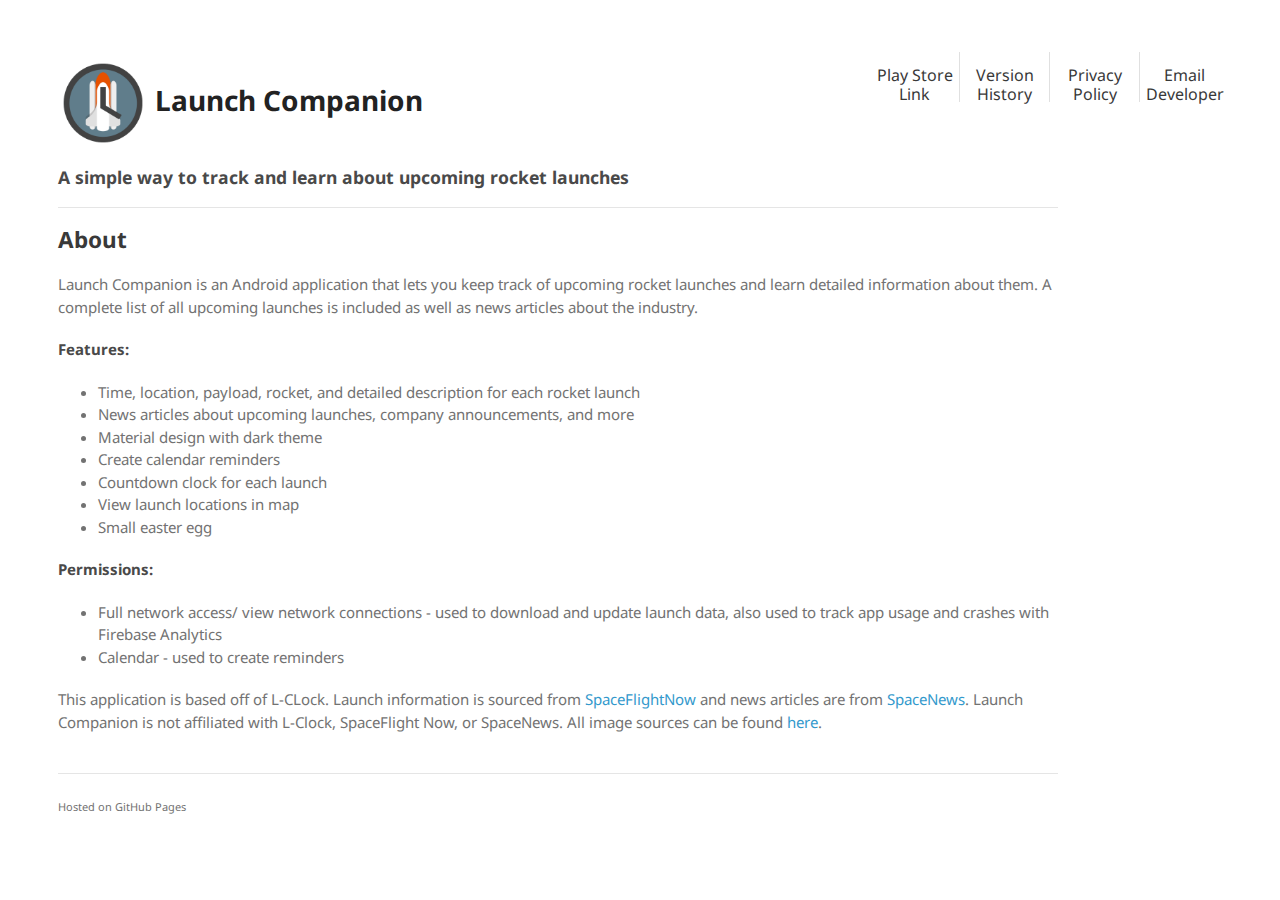
<file: index.html>
<!doctype html>
<html>
  <head>
    <meta charset="utf-8">
    <meta http-equiv="X-UA-Compatible" content="chrome=1">
    <title>Launch Companion by jacobgb24</title>

    <link rel="stylesheet" href="stylesheets/styles.css">
    <link rel="stylesheet" href="stylesheets/github-light.css">
    <meta name="viewport" content="width=device-width">
    <!--[if lt IE 9]>
    <script src="//html5shiv.googlecode.com/svn/trunk/html5.js"></script>
    <![endif]-->
  </head>
  <body>
    <div class="wrapper">
      <header>
        <h1><img src="resources/icon.png"  height="90" align="center" />
        Launch Companion</h1>
        <h3>A simple way to track and learn about upcoming rocket launches</h3>

        <ul>
          <li><a href="https://play.google.com/store/apps/details?id=com.jacobgb24.launchschedule">Play Store Link </a></li>
          <li><a href="https://jacobgb24.github.io/Launch-Companion/version_history">Version History </a></li>
          <li><a href="https://jacobgb24.github.io/Launch-Companion/privacy_policy">Privacy Policy </a></li>
          <li><a href="mailto:jacobldavis98@gmail.com">Email Developer</a></li>
      </ul>
      </header>

<section>


<h2>About</h2>
<p>Launch Companion is an Android application that lets you keep track of upcoming rocket launches and learn detailed information about them. A complete list of all upcoming launches is included as well as news articles about the industry.</p>

<h4>Features:</h4>

<ul>
<li>Time, location, payload, rocket, and detailed description for each rocket launch</li>
<li>News articles about upcoming launches, company announcements, and more</li>
<li>Material design with dark theme</li>
<li>Create calendar reminders</li>
<li>Countdown clock for each launch</li>
<li>View launch locations in map</li>
<li>Small easter egg</li>
</ul>

<h4>Permissions:</h4>

<ul>
<li>Full network access/ view network connections - used to download and update launch data, also used to track app usage and crashes with Firebase Analytics</li>
<li>Calendar - used to create reminders</li>
</ul>

<p>This application is based off of L-CLock. Launch information is sourced from <a href="http://spaceflightnow.com/">SpaceFlightNow</a> and news articles are from <a href="http://spacenews.com/">SpaceNews</a>. Launch Companion is not affiliated with L-Clock, SpaceFlight Now, or SpaceNews. All image sources can be found <a href="http://imgur.com/a/OJGIP">here</a>.</p>

      </section>
      <footer>
        <p><small>Hosted on GitHub Pages</p>
      </footer>
    </div>
    <script src="javascripts/scale.fix.js"></script>

  </body>
</html>
</file>
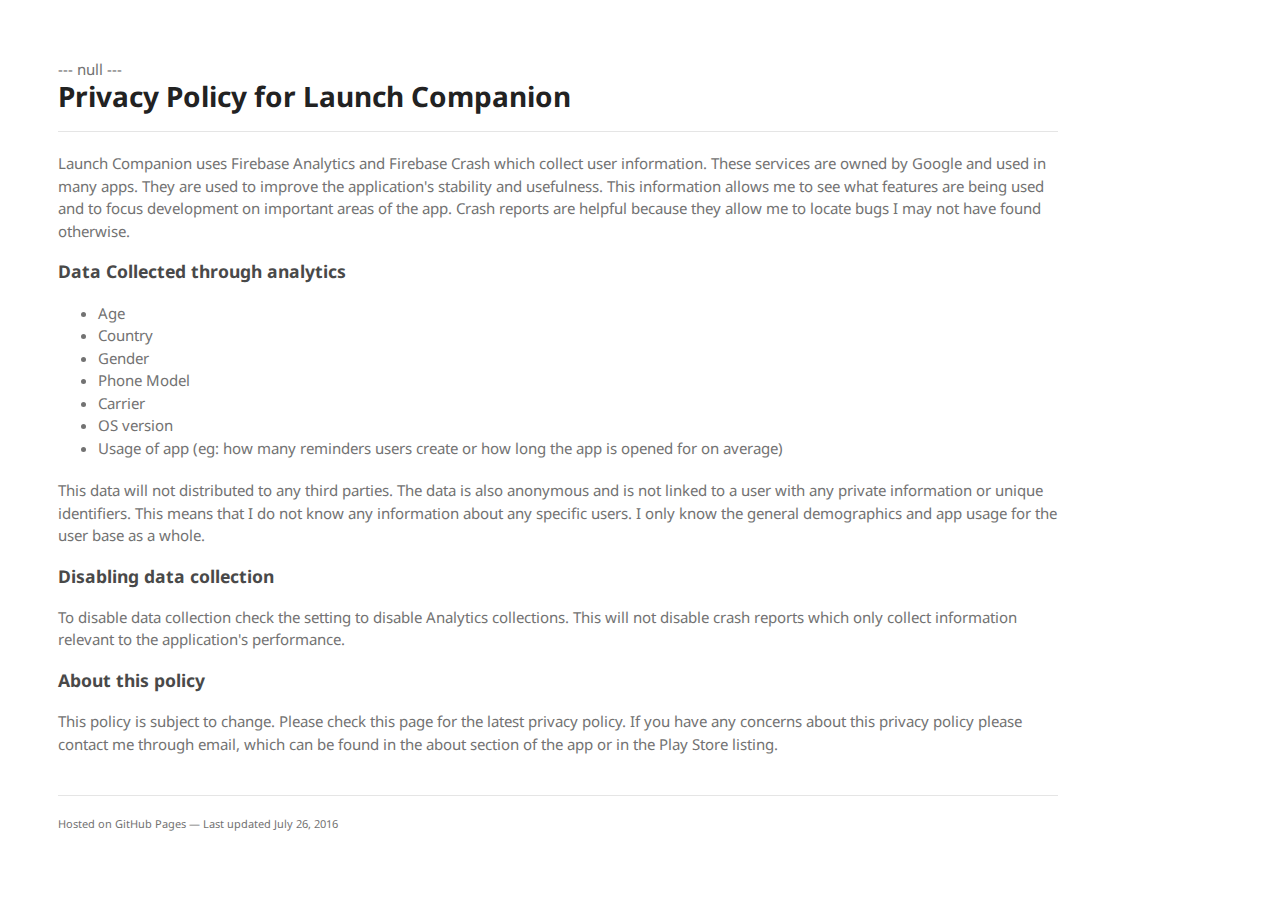
<file: privacy_policy.html>
---
null
---
<!doctype html>
<html>
  <head>
    <meta charset="utf-8">
    <meta http-equiv="X-UA-Compatible" content="chrome=1">
    <title>Launch Companion by jacobgb24</title>

    <link rel="stylesheet" href="stylesheets/styles.css">
    <link rel="stylesheet" href="stylesheets/github-light.css">
    <meta name="viewport" content="width=device-width">
    <!--[if lt IE 9]>
    <script src="//html5shiv.googlecode.com/svn/trunk/html5.js"></script>
    <![endif]-->
  </head>
  <body>
    <div class="wrapper">
      <header>
        <h1>Privacy Policy for Launch Companion</h1>
        <p></p>
        
      </header>
      <section>

<p>Launch Companion uses Firebase Analytics and Firebase Crash which collect user information. These services are owned by Google and used in many apps. They are used to improve the application's stability and usefulness. This information allows me to see what features are being used and to focus development on important areas of the app. Crash reports are helpful because they allow me to locate bugs I may not have found otherwise.</p>

<h3>
<a id="data-collected-through-analytics" class="anchor" href="#data-collected-through-analytics" aria-hidden="true"><span aria-hidden="true" class="octicon octicon-link"></span></a>Data Collected through analytics</h3>

<ul>
<li>Age</li>
<li>Country</li>
<li>Gender</li>
<li>Phone Model</li>
<li>Carrier</li>
<li>OS version</li>
<li>Usage of app (eg: how many reminders users create or how long the app is opened for on average)</li>
</ul>

<p>This data will not distributed to any third parties. The data is also anonymous and is not linked to a user with any private information or unique identifiers. This means that I do not know any information about any specific users. I only know the general demographics and app usage for the user base as a whole.</p>

<h3>
<a id="disabling-data-collection" class="anchor" href="#disabling-data-collection" aria-hidden="true"><span aria-hidden="true" class="octicon octicon-link"></span></a>Disabling data collection</h3>

<p>To disable data collection check the setting to disable Analytics collections. This will not disable crash reports which only collect information relevant to the application's performance.</p>

<h3>
<a id="about-this-policy" class="anchor" href="#about-this-policy" aria-hidden="true"><span aria-hidden="true" class="octicon octicon-link"></span></a>About this policy</h3>

<p>This policy is subject to change. Please check this page for the latest privacy policy. If you have any concerns about this privacy policy please contact me through email, which can be found in the about section of the app or in the Play Store listing.</p>
      </section>
      <footer>
        <p><small>Hosted on GitHub Pages &mdash; Last updated July 26, 2016</a></small></p>
      </footer>
    </div>
    <script src="javascripts/scale.fix.js"></script>
    
  </body>
</html>
</file>
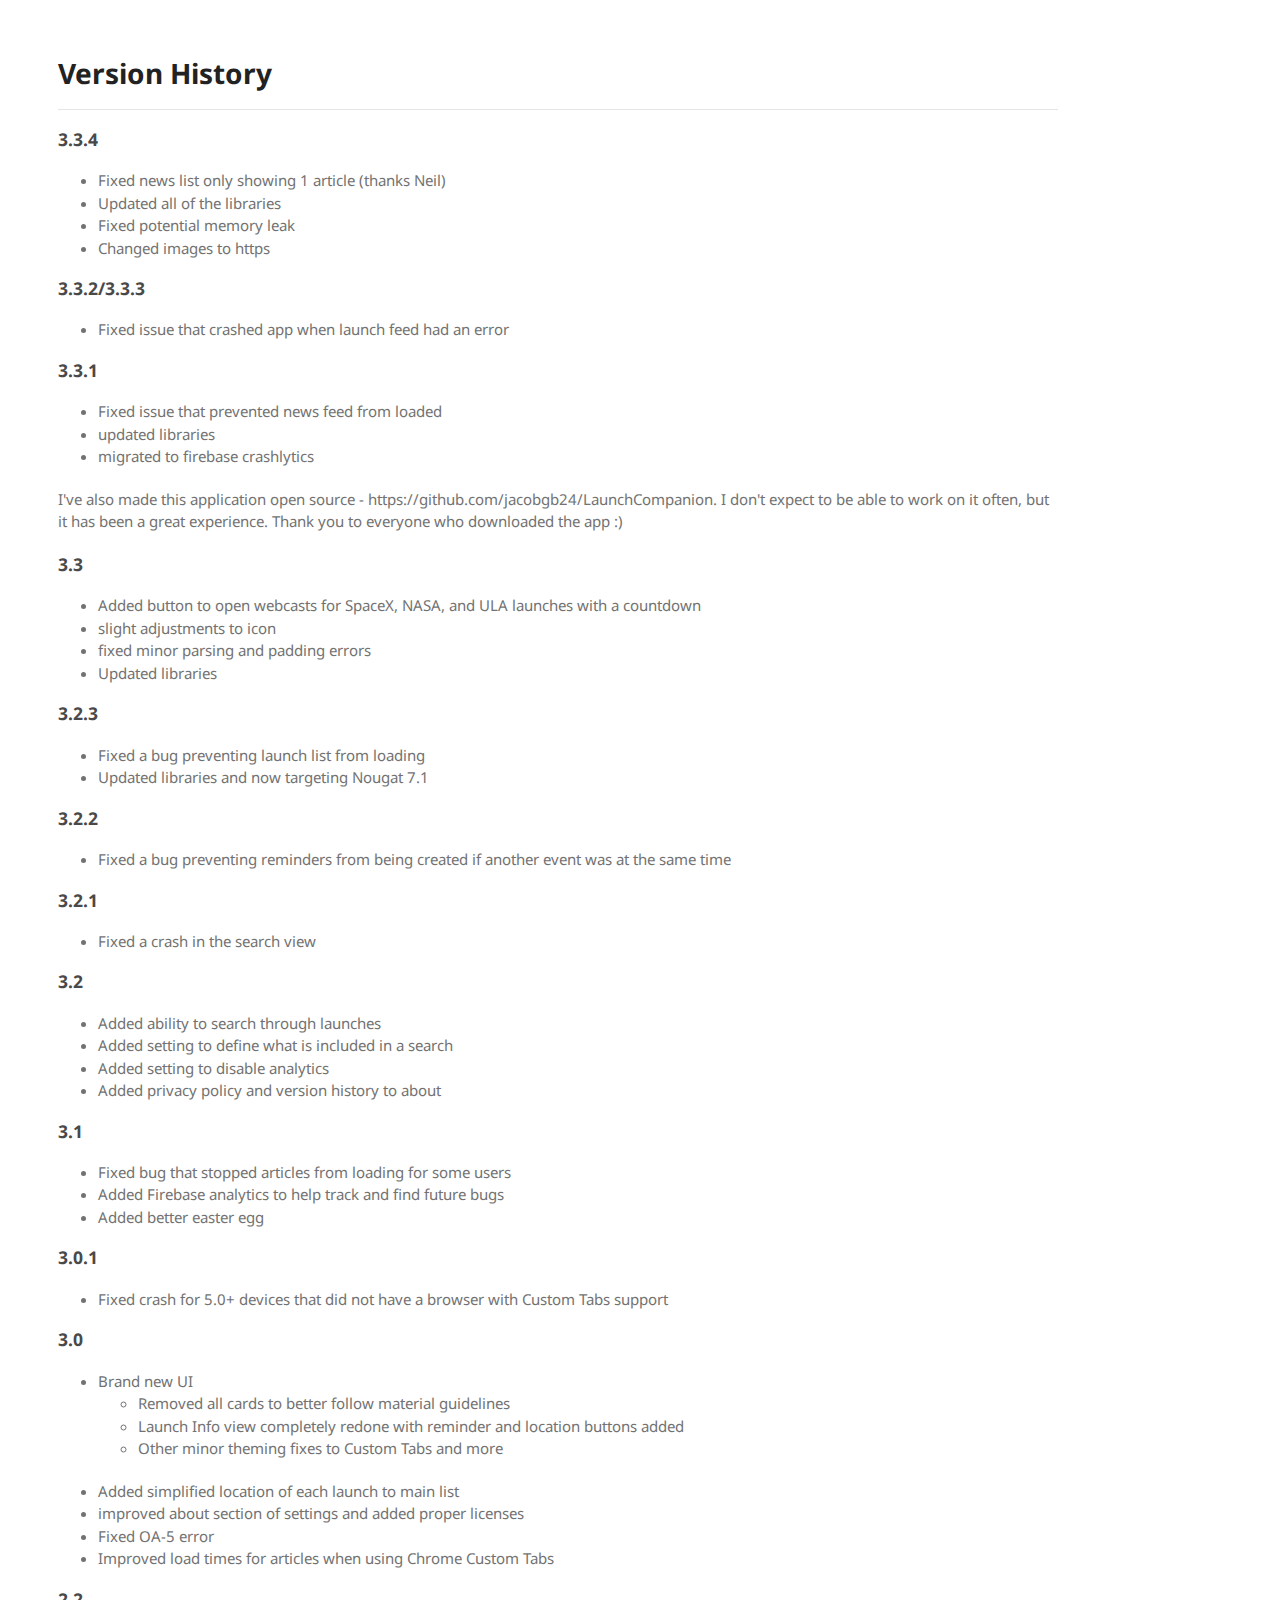
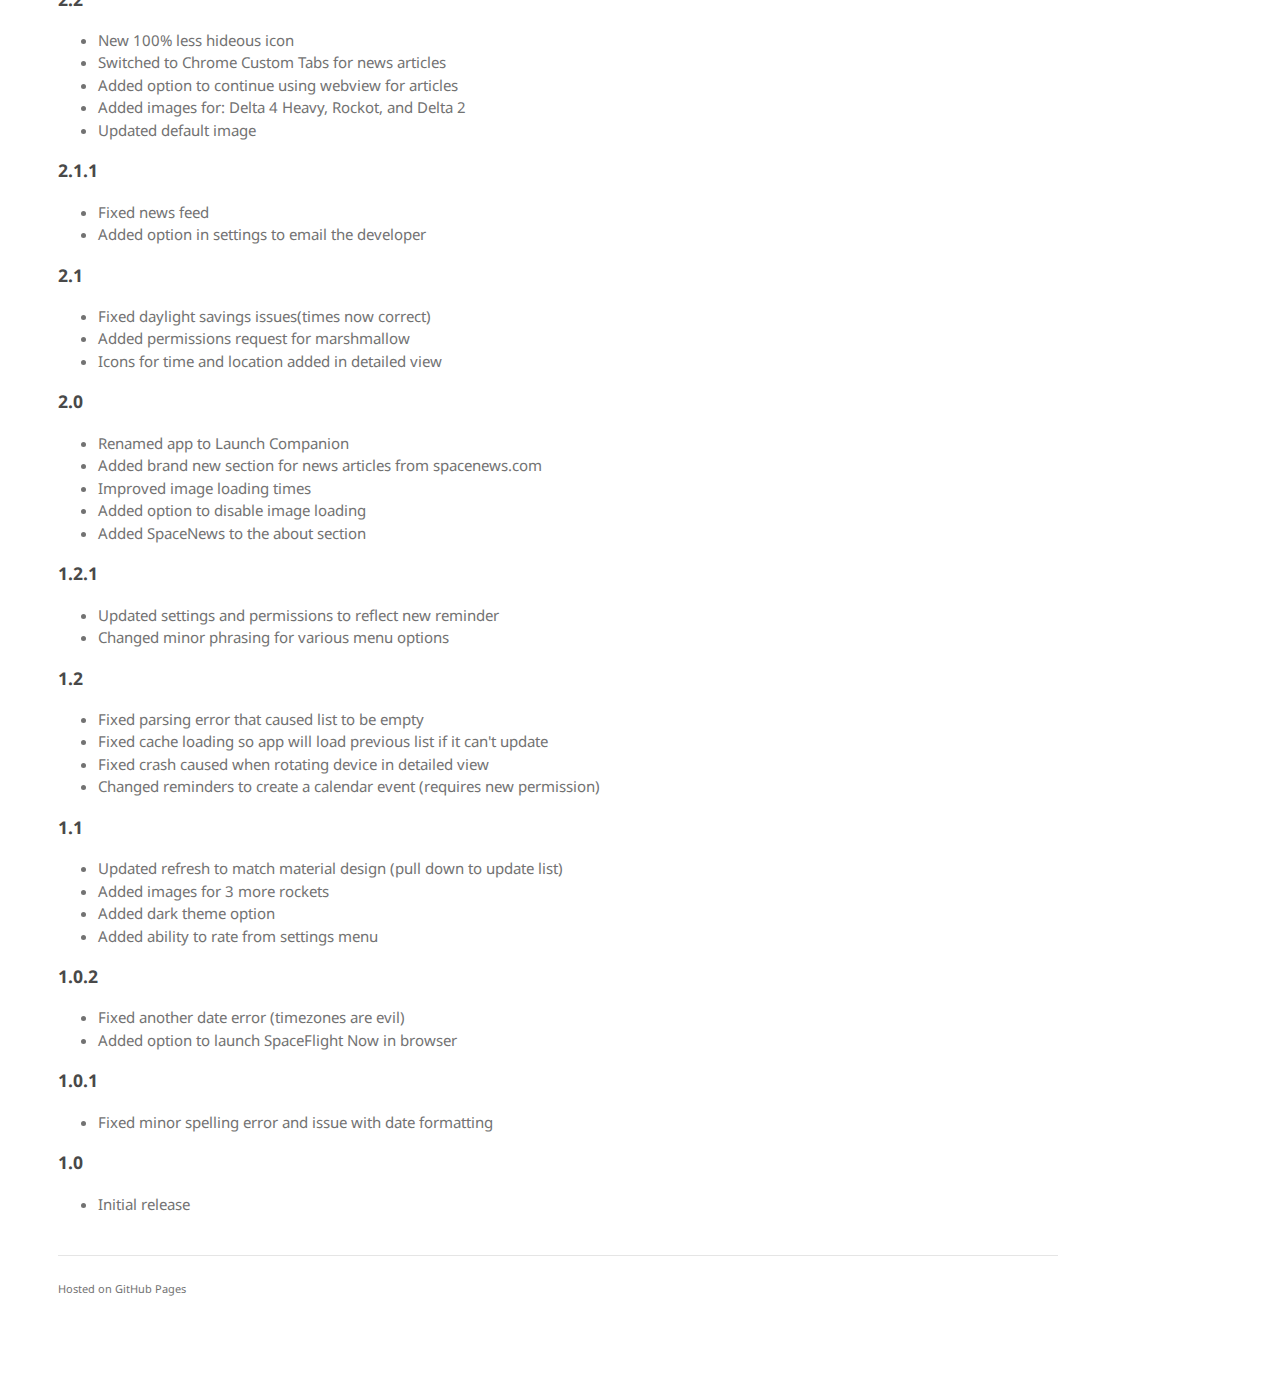
<file: version_history.html>
<!doctype html>
<html>
   <head>
      <meta charset="utf-8">
      <meta http-equiv="X-UA-Compatible" content="chrome=1">
      <title>Version History by jacobgb24</title>
      <link rel="stylesheet" href="stylesheets/styles.css">
      <link rel="stylesheet" href="stylesheets/github-light.css">
      <meta name="viewport" content="width=device-width">
      <!--[if lt IE 9]>
      <script src="//html5shiv.googlecode.com/svn/trunk/html5.js"></script>
      <![endif]-->
   </head>
   <body>
      <div class="wrapper">
         <header>
            <h1>Version History</h1>
            <p></p>
         </header>
         <section>
            <h3>3.3.4</h3>
            <ul>
               <li>Fixed news list only showing 1 article (thanks Neil)</li>
               <li>Updated all of the libraries</li>
               <li>Fixed potential memory leak</li>
               <li>Changed images to https</li>
            </ul>
            <h3>3.3.2/3.3.3</h3>
            <ul>
               <li>Fixed issue that crashed app when launch feed had an error</li>
            </ul>
            <h3>3.3.1</h3>
            <ul>
               <li>Fixed issue that prevented news feed from loaded</li>
               <li>updated libraries</li>
               <li>migrated to firebase crashlytics</li>
            </ul>
            I've also made this application open source - https://github.com/jacobgb24/LaunchCompanion. I don't expect to be able to work on it often, but it has been a great experience. Thank you to everyone who downloaded the app :)
            <br><br>
            <h3>3.3</h3>
            <ul>
               <li>Added button to open webcasts for SpaceX, NASA, and ULA launches with a countdown</li>
               <li>slight adjustments to icon</li>
               <li>fixed minor parsing and padding errors</li>
               <li>Updated libraries</li>
            </ul>
            <h3>3.2.3</h3>
            <ul>
               <li>Fixed a bug preventing launch list from loading</li>
               <li>Updated libraries and now targeting Nougat 7.1</li>
            </ul>
            <h3>3.2.2</h3>
            <ul>
               <li>Fixed a bug preventing reminders from being created if another event was at the same time</li>
            </ul>
            <h3>3.2.1</h3>
            <ul>
               <li>Fixed a crash in the search view</li>
            </ul>
            <h3>3.2</h3>
            <ul>
               <li>Added ability to search through launches</li>
               <li>Added setting to define what is included in a search</li>
               <li>Added setting to disable analytics</li>
               <li>Added privacy policy and version history to about</li>
            </ul>
            <h3>3.1</h3>
            <ul>
               <li>Fixed bug that stopped articles from loading for some users</li>
               <li>Added Firebase analytics to help track and find future bugs</li>
               <li>Added better easter egg</li>
            </ul>
            <h3>3.0.1</h3>
            <ul>
               <li>Fixed crash for 5.0+ devices that did not have a browser with Custom Tabs support</li>
            </ul>
            <h3>3.0</h3>
            <ul>
               <li>
                  Brand new UI
                  <ul>
                     <li>Removed all cards to better follow material guidelines</li>
                     <li>Launch Info view completely redone with reminder and location buttons added</li>
                     <li>Other minor theming fixes to Custom Tabs and more</li>
                  </ul>
               </li>
               <li>Added simplified location of each launch to main list</li>
               <li>improved about section of settings and added proper licenses </li>
               <li>Fixed OA-5 error</li>
               <li>Improved load times for articles when using Chrome Custom Tabs</li>
            </ul>
            <h3>2.2</h3>
            <ul>
               <li>New 100% less hideous icon</li>
               <li>Switched to Chrome Custom Tabs for news articles</li>
               <li>Added option to continue using webview for articles</li>
               <li>Added images for: Delta 4 Heavy, Rockot, and Delta 2</li>
               <li>Updated default image</li>
            </ul>
            <h3>2.1.1</h3>
            <ul>
               <li>Fixed news feed </li>
               <li>Added option in settings to email the developer</li>
            </ul>
            <h3>2.1</h3>
            <ul>
               <li>Fixed daylight savings issues(times now correct)</li>
               <li>Added permissions request for marshmallow</li>
               <li>Icons for time and location added in detailed view</li>
            </ul>
            <h3>2.0</h3>
            <ul>
               <li>Renamed app to Launch Companion</li>
               <li>Added brand new section for news articles from spacenews.com</li>
               <li>Improved image loading times</li>
               <li>Added option to disable image loading</li>
               <li>Added SpaceNews to the about section</li>
            </ul>
            <h3>1.2.1</h3>
            <ul>
               <li>Updated settings and permissions to reflect new reminder</li>
               <li>Changed minor phrasing for various menu options</li>
            </ul>
            <h3>1.2</h3>
            <ul>
               <li>Fixed parsing error that caused list to be empty</li>
               <li>Fixed cache loading so app will load previous list if it can't update</li>
               <li>Fixed crash caused when rotating device in detailed view</li>
               <li>Changed reminders to create a calendar event (requires new permission)</li>
            </ul>
            <h3>1.1</h3>
            <ul>
               <li>Updated refresh to match material design (pull down to update list)</li>
               <li>Added images for 3 more rockets</li>
               <li>Added dark theme option</li>
               <li>Added ability to rate from settings menu</li>
            </ul>
            <h3>1.0.2</h3>
            <ul>
               <li>Fixed another date error (timezones are evil)</li>
               <li>Added option to launch SpaceFlight Now in browser</li>
            </ul>
            <h3>1.0.1</h3>
            <ul>
               <li>Fixed minor spelling error and issue with date formatting</li>
            </ul>
            <h3>1.0</h3>
            <ul>
               <li>Initial release</li>
            </ul>
         </section>
         <footer>
            <p><small>Hosted on GitHub Pages</a></small></p>
         </footer>
      </div>
      <script src="javascripts/scale.fix.js"></script>
   </body>
</html>
</file>
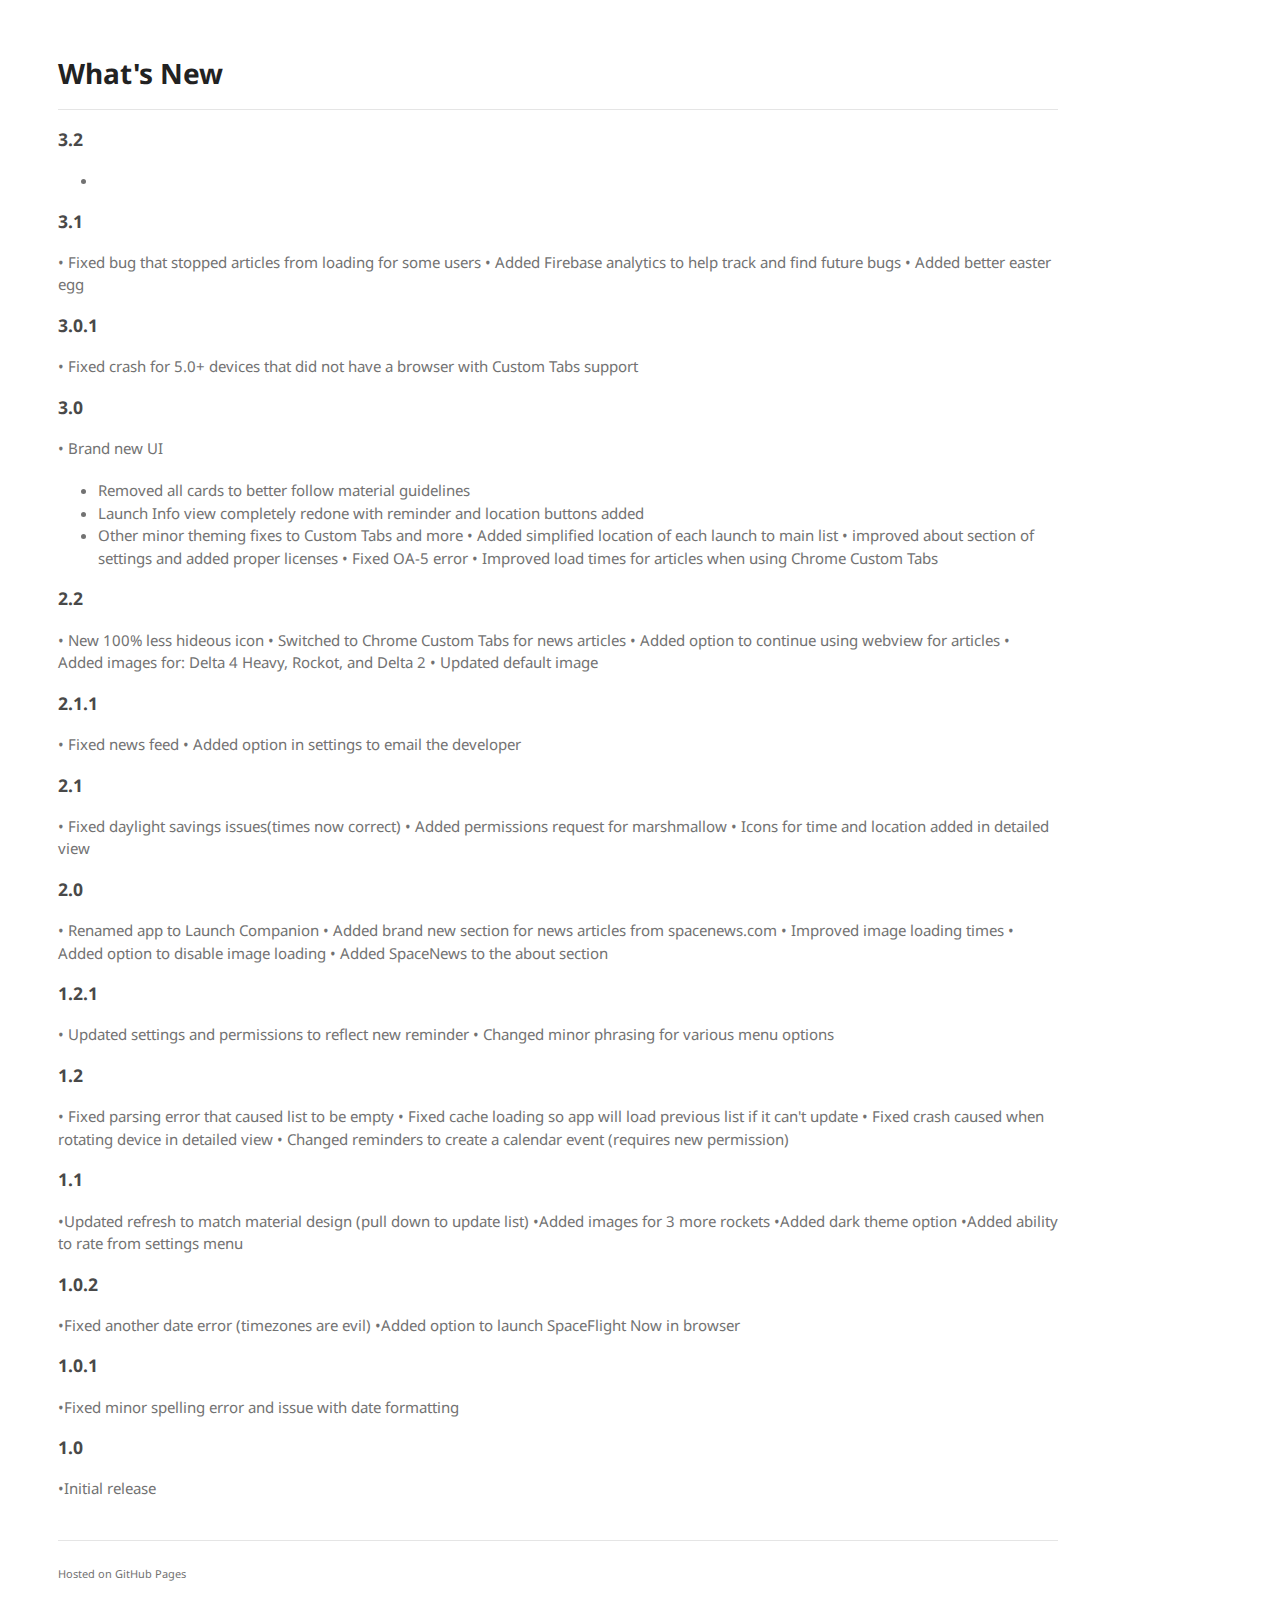
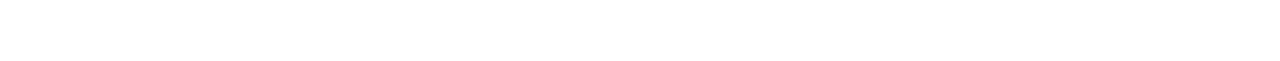
<file: whats_new.html>
<!doctype html>
<html>
  <head>
    <meta charset="utf-8">
    <meta http-equiv="X-UA-Compatible" content="chrome=1">
    <title>What&#39;s New by jacobgb24</title>

    <link rel="stylesheet" href="stylesheets/styles.css">
    <link rel="stylesheet" href="stylesheets/github-light.css">
    <meta name="viewport" content="width=device-width">
    <!--[if lt IE 9]>
    <script src="//html5shiv.googlecode.com/svn/trunk/html5.js"></script>
    <![endif]-->
  </head>
  <body>
    <div class="wrapper">
      <header>
        <h1>What&#39;s New</h1>
        <p></p>

      </header>
      <section>
        <h3>
<a id="32" class="anchor" href="#32" aria-hidden="true"><span aria-hidden="true" class="octicon octicon-link"></span></a>3.2</h3>

<ul>
<li>
</ul>

<h3>
<a id="31" class="anchor" href="#31" aria-hidden="true"><span aria-hidden="true" class="octicon octicon-link"></span></a>3.1</h3>

<p>• Fixed bug that stopped articles from loading for some users
• Added Firebase analytics to help track and find future bugs
• Added better easter egg</p>

<h3>
<a id="301" class="anchor" href="#301" aria-hidden="true"><span aria-hidden="true" class="octicon octicon-link"></span></a>3.0.1</h3>

<p>• Fixed crash for 5.0+ devices that did not have a browser with Custom Tabs support</p>

<h3>
<a id="30" class="anchor" href="#30" aria-hidden="true"><span aria-hidden="true" class="octicon octicon-link"></span></a>3.0</h3>

<p>• Brand new UI</p>

<ul>
<li>Removed all cards to better follow material guidelines</li>
<li>Launch Info view completely redone with reminder and location buttons added</li>
<li>Other minor theming fixes to Custom Tabs and more
• Added simplified location of each launch to main list
• improved about section of settings and added proper licenses 
• Fixed OA-5 error
• Improved load times for articles when using Chrome Custom Tabs</li>
</ul>

<h3>
<a id="22" class="anchor" href="#22" aria-hidden="true"><span aria-hidden="true" class="octicon octicon-link"></span></a>2.2</h3>

<p>• New 100% less hideous icon
• Switched to Chrome Custom Tabs for news articles
• Added option to continue using webview for articles
• Added images for: Delta 4 Heavy, Rockot, and Delta 2
• Updated default image</p>

<h3>
<a id="211" class="anchor" href="#211" aria-hidden="true"><span aria-hidden="true" class="octicon octicon-link"></span></a>2.1.1</h3>

<p>• Fixed news feed 
• Added option in settings to email the developer</p>

<h3>
<a id="21" class="anchor" href="#21" aria-hidden="true"><span aria-hidden="true" class="octicon octicon-link"></span></a>2.1</h3>

<p>• Fixed daylight savings issues(times now correct)
• Added permissions request for marshmallow
• Icons for time and location added in detailed view</p>

<h3>
<a id="20" class="anchor" href="#20" aria-hidden="true"><span aria-hidden="true" class="octicon octicon-link"></span></a>2.0</h3>

<p>• Renamed app to Launch Companion
• Added brand new section for news articles from spacenews.com
• Improved image loading times
• Added option to disable image loading
• Added SpaceNews to the about section</p>

<h3>
<a id="121" class="anchor" href="#121" aria-hidden="true"><span aria-hidden="true" class="octicon octicon-link"></span></a>1.2.1</h3>

<p>• Updated settings and permissions to reflect new reminder
• Changed minor phrasing for various menu options</p>

<h3>
<a id="12" class="anchor" href="#12" aria-hidden="true"><span aria-hidden="true" class="octicon octicon-link"></span></a>1.2</h3>

<p>• Fixed parsing error that caused list to be empty
• Fixed cache loading so app will load previous list if it can't update
• Fixed crash caused when rotating device in detailed view
• Changed reminders to create a calendar event (requires new permission)</p>

<h3>
<a id="11" class="anchor" href="#11" aria-hidden="true"><span aria-hidden="true" class="octicon octicon-link"></span></a>1.1</h3>

<p>•Updated refresh to match material design (pull down to update list)
•Added images for 3 more rockets
•Added dark theme option
•Added ability to rate from settings menu</p>

<h3>
<a id="102" class="anchor" href="#102" aria-hidden="true"><span aria-hidden="true" class="octicon octicon-link"></span></a>1.0.2</h3>

<p>•Fixed another date error (timezones are evil)
•Added option to launch SpaceFlight Now in browser</p>

<h3>
<a id="101" class="anchor" href="#101" aria-hidden="true"><span aria-hidden="true" class="octicon octicon-link"></span></a>1.0.1</h3>

<p>•Fixed minor spelling error and issue with date formatting</p>

<h3>
<a id="10" class="anchor" href="#10" aria-hidden="true"><span aria-hidden="true" class="octicon octicon-link"></span></a>1.0</h3>

<p>•Initial release</p>
      </section>
      <footer>
        <p><small>Hosted on GitHub Pages </a></small></p>
      </footer>
    </div>
    <script src="javascripts/scale.fix.js"></script>
    
  </body>
</html>
</file>
<file: stylesheets/styles.css>
@import url(https://fonts.googleapis.com/css?family=Noto+Sans);

body {
  background-color: #fff;
  padding:50px;
  font: 15px/1.5 "Noto Sans", "Helvetica Neue", Helvetica, Arial, sans-serif;
  color:#727272;
  font-weight:400;
}

h1, h2, h3, h4, h5, h6 {
  color:#222;
  margin:0 0 20px;
}

p, ul, ol, table, pre, dl {
  margin:0 0 20px;
}

h1, h2, h3 {
  line-height:1.1;
}

h1 {
  font-size:28px;
}

h2 {
  color:#393939;
}

h3, h4, h5, h6 {
  color:#494949;
}

a {
  color:#39c;
  text-decoration:none;
}

a:hover {
  color:#069;
}

a small {
  font-size:11px;
  color:#777;
  margin-top:-0.3em;
  display:block;
}

a:hover small {
  color:#777;
}

.wrapper {
  width:860px;
  margin:0 auto;
}

blockquote {
  border-left:1px solid #e5e5e5;
  margin:0;
  padding:0 0 0 20px;
  font-style:italic;
}

code, pre {
  font-family:Monaco, Bitstream Vera Sans Mono, Lucida Console, Terminal, Consolas, Liberation Mono, DejaVu Sans Mono, Courier New, monospace;
  color:#333;
  font-size:12px;
}

pre {
  padding:8px 15px;
  background: #f8f8f8;
  border-radius:5px;
  border:1px solid #e5e5e5;
  overflow-x: auto;
}

table {
  width:100%;
  border-collapse:collapse;
}

th, td {
  text-align:left;
  padding:5px 10px;
  border-bottom:1px solid #e5e5e5;
}

dt {
  color:#444;
  font-weight:700;
}

th {
  color:#444;
}

img {
  max-width:100%;
}

header {
  width:360px;
  float:left;
  position:fixed;
  -webkit-font-smoothing:subpixel-antialiased;
}

header ul {
  list-style: none;
  height:50px;
  padding:0;
  display: table;
  width:360px;
}

header li {
  width:89px;
  float:left;
  border-right:1px solid #e0e0e0;
  height:inherit;;
}


header ul a {
  font-size:16px;
  color:#393939;
  display: table-cell;
  vertical-align: middle;;
  text-align:center;
  line-height: 1.2;
  padding-top:8px;
  padding-left: 1px;
  padding-right: 1px;
  padding-bottom: 8px;
  width: inherit;
  height: inherit;
}

header ul a:hover {
  color:#999;
}

header ul a:active {
  background-color:#f0f0f0;
}

strong {
  color:#222;
  font-weight:700;
}

header ul li + li + li + li {
  border-right:none;
  width:89px;
}


section {
  width:500px;
  float:right;
  padding-bottom:50px;
}

small {
  font-size:11px;
}

hr {
  border:0;
  background:#e5e5e5;
  height:1px;
  margin:0 0 20px;
}

footer {
  width:270px;
  float:left;
  position:fixed;
  bottom:50px;
  -webkit-font-smoothing:subpixel-antialiased;

}

@media print, screen {

  div.wrapper {
    width:auto;
    margin:0;
  }
  body{
    word-wrap:break-word;
    max-width: 1000px;
  }

  header, section, footer {
    float:none;
    position:static;
    width:auto;
  }

  header {
    padding-right:320px;
  }

  section {
    border:1px solid #e5e5e5;
    border-width:1px 0;
    padding:20px 0;
    margin:0 0 20px;
  }

  header a small {
    display:inline;
  }

  header ul {
    position:absolute;
    right:50px;
    top:52px;
  }
}

@media print, screen and (max-width: 900px) {
  body {
    word-wrap:break-word;
  }

  header {
    padding:0;
  }

  header ul, header p.view {
    position:static;
  }

  pre, code {
    word-wrap:normal;
  }
}

@media print, screen and (max-width: 480px) {
  body {
    padding:15px;
  }

  header ul  {
    width:99%;
  }
  header ul a {
    font-size: 14px;
  }

}

@media print {
  body {
    padding:0.4in;
    font-size:12pt;
    color:#444;
  }
}
</file>
<file: stylesheets/github-light.css>
/*
The MIT License (MIT)

Copyright (c) 2016 GitHub, Inc.

Permission is hereby granted, free of charge, to any person obtaining a copy
of this software and associated documentation files (the "Software"), to deal
in the Software without restriction, including without limitation the rights
to use, copy, modify, merge, publish, distribute, sublicense, and/or sell
copies of the Software, and to permit persons to whom the Software is
furnished to do so, subject to the following conditions:

The above copyright notice and this permission notice shall be included in all
copies or substantial portions of the Software.

THE SOFTWARE IS PROVIDED "AS IS", WITHOUT WARRANTY OF ANY KIND, EXPRESS OR
IMPLIED, INCLUDING BUT NOT LIMITED TO THE WARRANTIES OF MERCHANTABILITY,
FITNESS FOR A PARTICULAR PURPOSE AND NONINFRINGEMENT. IN NO EVENT SHALL THE
AUTHORS OR COPYRIGHT HOLDERS BE LIABLE FOR ANY CLAIM, DAMAGES OR OTHER
LIABILITY, WHETHER IN AN ACTION OF CONTRACT, TORT OR OTHERWISE, ARISING FROM,
OUT OF OR IN CONNECTION WITH THE SOFTWARE OR THE USE OR OTHER DEALINGS IN THE
SOFTWARE.

*/

.pl-c /* comment */ {
  color: #969896;
}

.pl-c1 /* constant, variable.other.constant, support, meta.property-name, support.constant, support.variable, meta.module-reference, markup.raw, meta.diff.header */,
.pl-s .pl-v /* string variable */ {
  color: #0086b3;
}

.pl-e /* entity */,
.pl-en /* entity.name */ {
  color: #795da3;
}

.pl-smi /* variable.parameter.function, storage.modifier.package, storage.modifier.import, storage.type.java, variable.other */,
.pl-s .pl-s1 /* string source */ {
  color: #333;
}

.pl-ent /* entity.name.tag */ {
  color: #63a35c;
}

.pl-k /* keyword, storage, storage.type */ {
  color: #a71d5d;
}

.pl-s /* string */,
.pl-pds /* punctuation.definition.string, string.regexp.character-class */,
.pl-s .pl-pse .pl-s1 /* string punctuation.section.embedded source */,
.pl-sr /* string.regexp */,
.pl-sr .pl-cce /* string.regexp constant.character.escape */,
.pl-sr .pl-sre /* string.regexp source.ruby.embedded */,
.pl-sr .pl-sra /* string.regexp string.regexp.arbitrary-repitition */ {
  color: #183691;
}

.pl-v /* variable */ {
  color: #ed6a43;
}

.pl-id /* invalid.deprecated */ {
  color: #b52a1d;
}

.pl-ii /* invalid.illegal */ {
  color: #f8f8f8;
  background-color: #b52a1d;
}

.pl-sr .pl-cce /* string.regexp constant.character.escape */ {
  font-weight: bold;
  color: #63a35c;
}

.pl-ml /* markup.list */ {
  color: #693a17;
}

.pl-mh /* markup.heading */,
.pl-mh .pl-en /* markup.heading entity.name */,
.pl-ms /* meta.separator */ {
  font-weight: bold;
  color: #1d3e81;
}

.pl-mq /* markup.quote */ {
  color: #008080;
}

.pl-mi /* markup.italic */ {
  font-style: italic;
  color: #333;
}

.pl-mb /* markup.bold */ {
  font-weight: bold;
  color: #333;
}

.pl-md /* markup.deleted, meta.diff.header.from-file */ {
  color: #bd2c00;
  background-color: #ffecec;
}

.pl-mi1 /* markup.inserted, meta.diff.header.to-file */ {
  color: #55a532;
  background-color: #eaffea;
}

.pl-mdr /* meta.diff.range */ {
  font-weight: bold;
  color: #795da3;
}

.pl-mo /* meta.output */ {
  color: #1d3e81;
}
</file>
